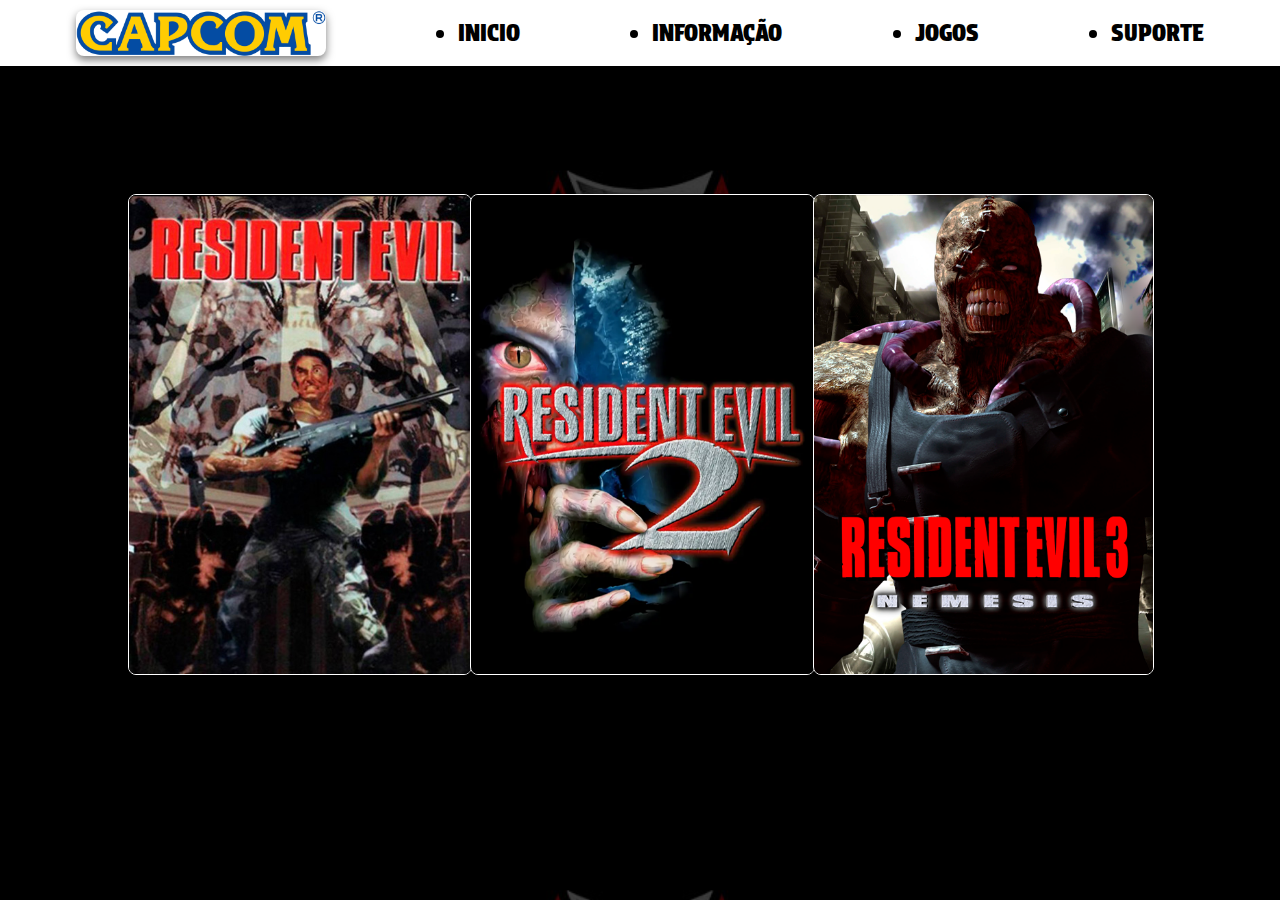
<file: index.html>
<!DOCTYPE html>
<html lang="pt-br">

<head>
    <meta charset="UTF-8">
    <meta name="viewport" content="width=device-width, initial-scale=1.0">
    <title>REVIL</title>
    <link rel="stylesheet" href="style.css">
</head>

<body>

    <header class="cabecalho">

        <nav>


            <ul class="ul_list">
                <img src="logo.png" class="img_ul">
                <li>inicio</li>
                <li>INFORMAÇÃO</li>
                <li>Jogos</li>
                <li>Suporte</li>

            </ul>

        </nav>
    </header>

    <section class="slides">

        <div>
             <a href="residentevil1.html" class="botão_imagem"> 
              
                <img src="assets/re1.jpg" class="imagem_foto"></a>
        </div>

        
        <div>
            <a href="residentevil2.html" class="botão_imagem"> 
           
               <img src="assets/re2.png" class="imagem_foto"></a>
       </div>

       
       <div>
        <a href="residentevil3.html" class="botão_imagem"> 
          
           <img src="assets/re3.png" class="imagem_foto"></a>
   </div>

        
         
 
    </section>



</body>





</html>
</file>
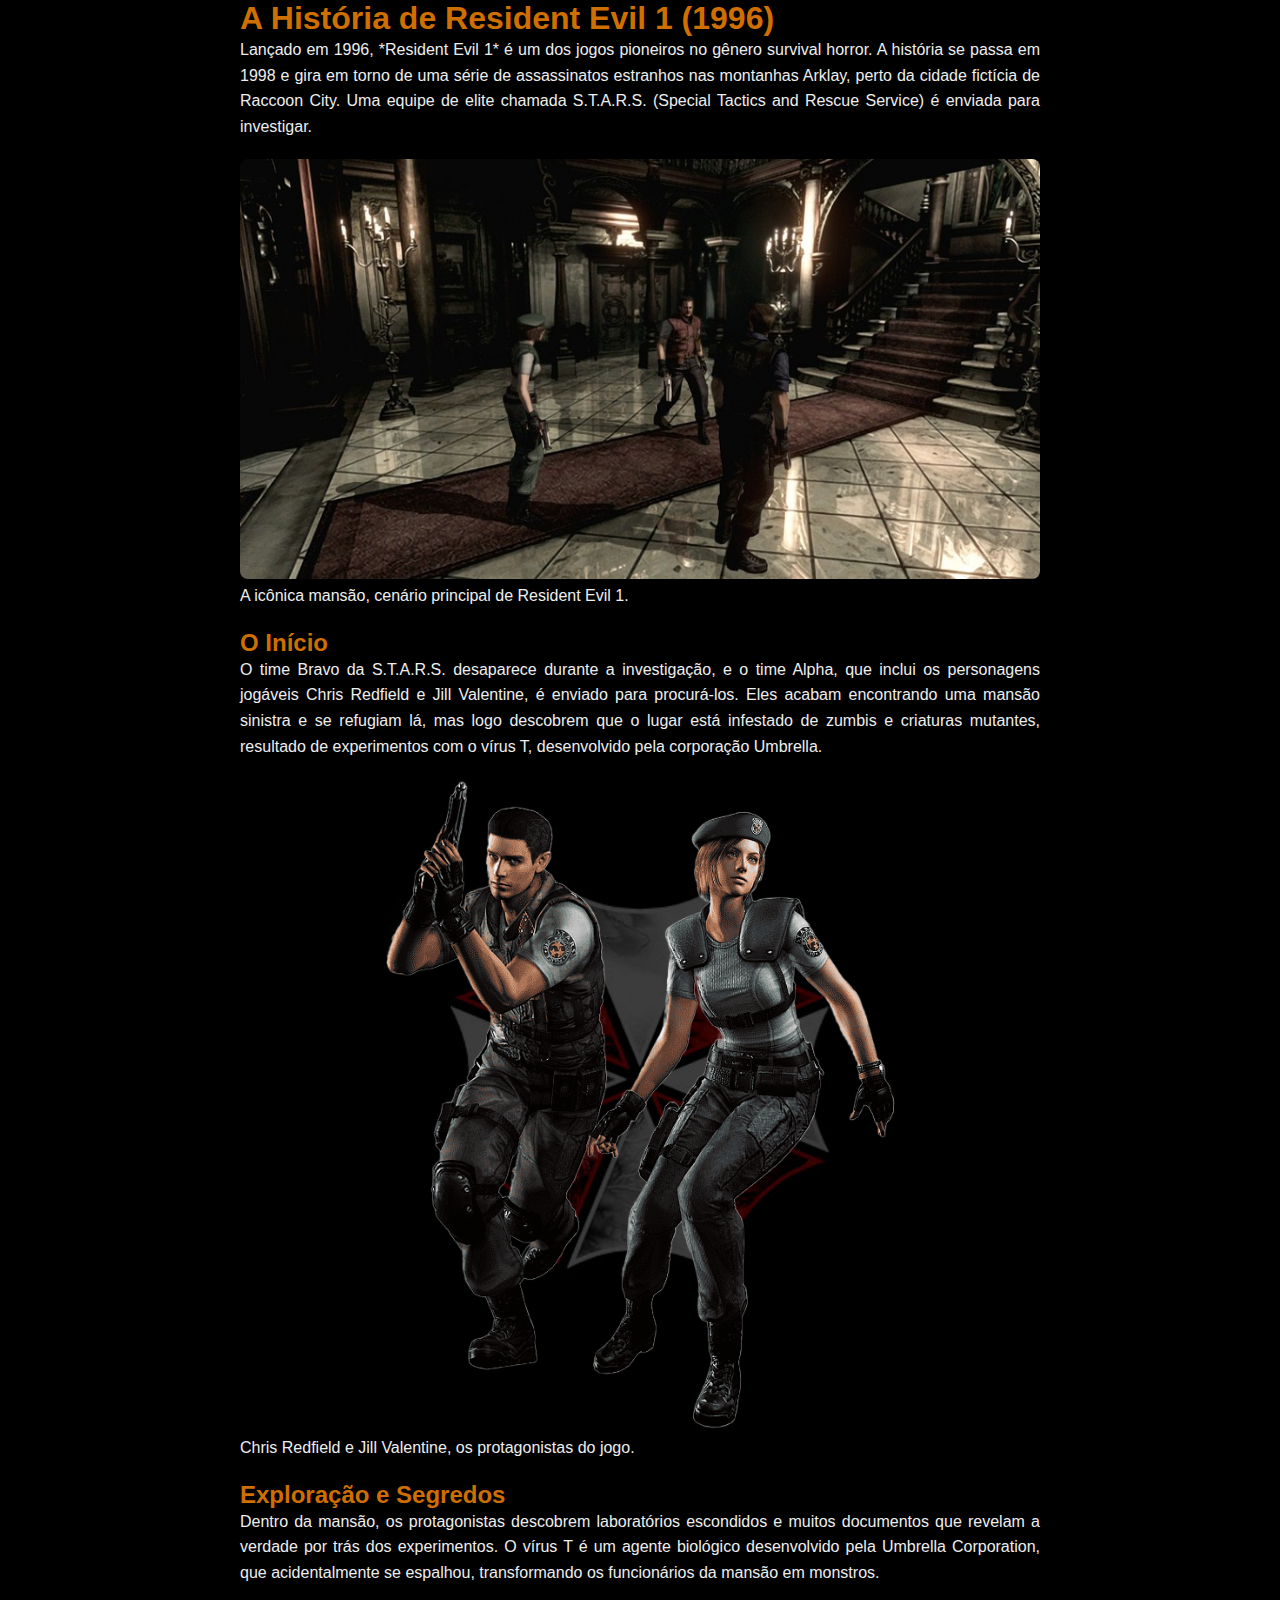
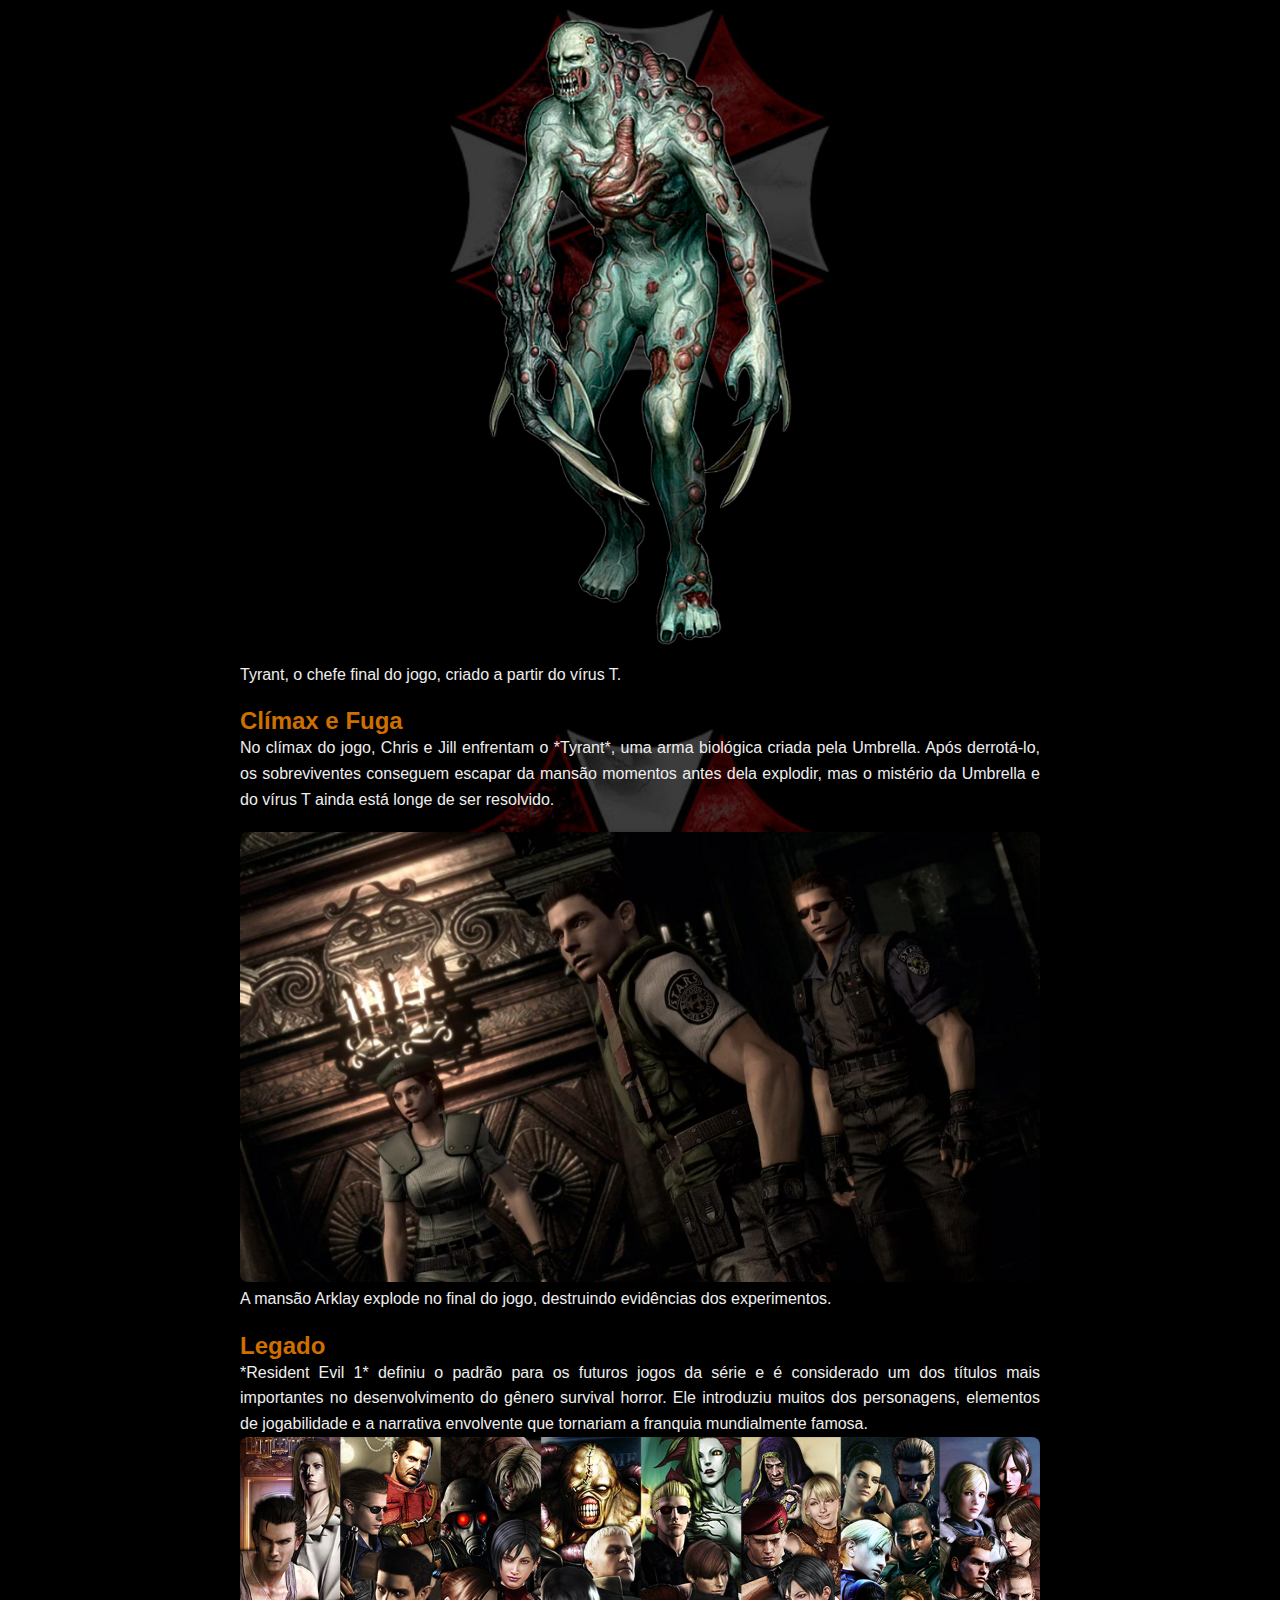
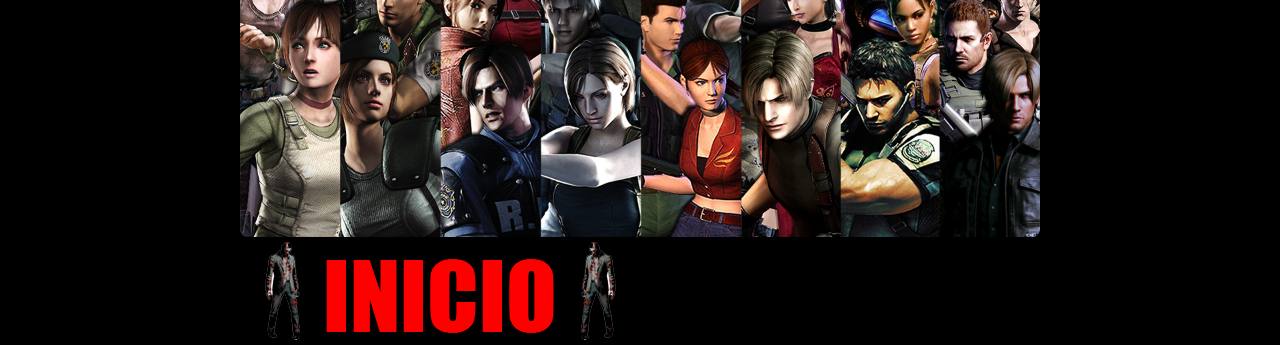
<file: residentevil1.html>
<!DOCTYPE html>
<html lang="pt-br">

<head>
    <meta charset="UTF-8">
    <meta name="viewport" content="width=device-width, initial-scale=1.0">
    <title>História de Resident Evil 1</title>
    <link rel="stylesheet" href="style.css">
    <style>

    </style>
</head>

<body>




    <div class="container">
        <h1>A História de Resident Evil 1 (1996)</h1>

        <p>
            Lançado em 1996, *Resident Evil 1* é um dos jogos pioneiros no gênero survival horror. A história se passa
            em 1998 e
            gira em torno de uma série de assassinatos estranhos nas montanhas Arklay, perto da cidade fictícia de
            Raccoon City.
            Uma equipe de elite chamada S.T.A.R.S. (Special Tactics and Rescue Service) é enviada para investigar.
        </p>

        <div class="image">
            <img src="re1/resident-evil-hd-remaster-.jpg" alt="Resident Evil 1 - Mansão">
            <p>A icônica mansão, cenário principal de Resident Evil 1.</p>
        </div>

        <h2>O Início</h2>
        <p>
            O time Bravo da S.T.A.R.S. desaparece durante a investigação, e o time Alpha, que inclui os personagens
            jogáveis Chris Redfield
            e Jill Valentine, é enviado para procurá-los. Eles acabam encontrando uma mansão sinistra e se refugiam lá,
            mas logo descobrem
            que o lugar está infestado de zumbis e criaturas mutantes, resultado de experimentos com o vírus T,
            desenvolvido pela corporação Umbrella.
        </p>

        <div class="image">
            <img src="re1/3.png" alt="Chris Redfield e Jill Valentine">
            <p>Chris Redfield e Jill Valentine, os protagonistas do jogo.</p>
        </div>

        <h2>Exploração e Segredos</h2>
        <p>
            Dentro da mansão, os protagonistas descobrem laboratórios escondidos e muitos documentos que revelam a
            verdade por trás dos experimentos.
            O vírus T é um agente biológico desenvolvido pela Umbrella Corporation, que acidentalmente se espalhou,
            transformando os funcionários da
            mansão em monstros.
        </p>

        <div class="image">
            <img src="re1/tyrant.png" alt="Monstro Tyrant">
            <p>Tyrant, o chefe final do jogo, criado a partir do vírus T.</p>
        </div>

        <h2>Clímax e Fuga</h2>
        <p>
            No clímax do jogo, Chris e Jill enfrentam o *Tyrant*, uma arma biológica criada pela Umbrella. Após
            derrotá-lo, os sobreviventes conseguem
            escapar da mansão momentos antes dela explodir, mas o mistério da Umbrella e do vírus T ainda está longe de
            ser resolvido.
        </p>

        <div class="image">
            <img src="re1/fuga.jpeg" alt="Mansão explodindo">
            <p>A mansão Arklay explode no final do jogo, destruindo evidências dos experimentos.</p>
        </div>

        <h2>Legado</h2>
        <p>
            *Resident Evil 1* definiu o padrão para os futuros jogos da série e é considerado um dos títulos mais
            importantes no desenvolvimento do
            gênero survival horror. Ele introduziu muitos dos personagens, elementos de jogabilidade e a narrativa
            envolvente que tornariam a franquia
            mundialmente famosa.
        </p>

        <img src="re1/walpaper.jpg" alt="Mansão explodindo">

  
        <a href="index.html">
            <img src="BACK.png" alt="" srcset="">

        </a>
    </div>

    

</body>

</html>
</file>
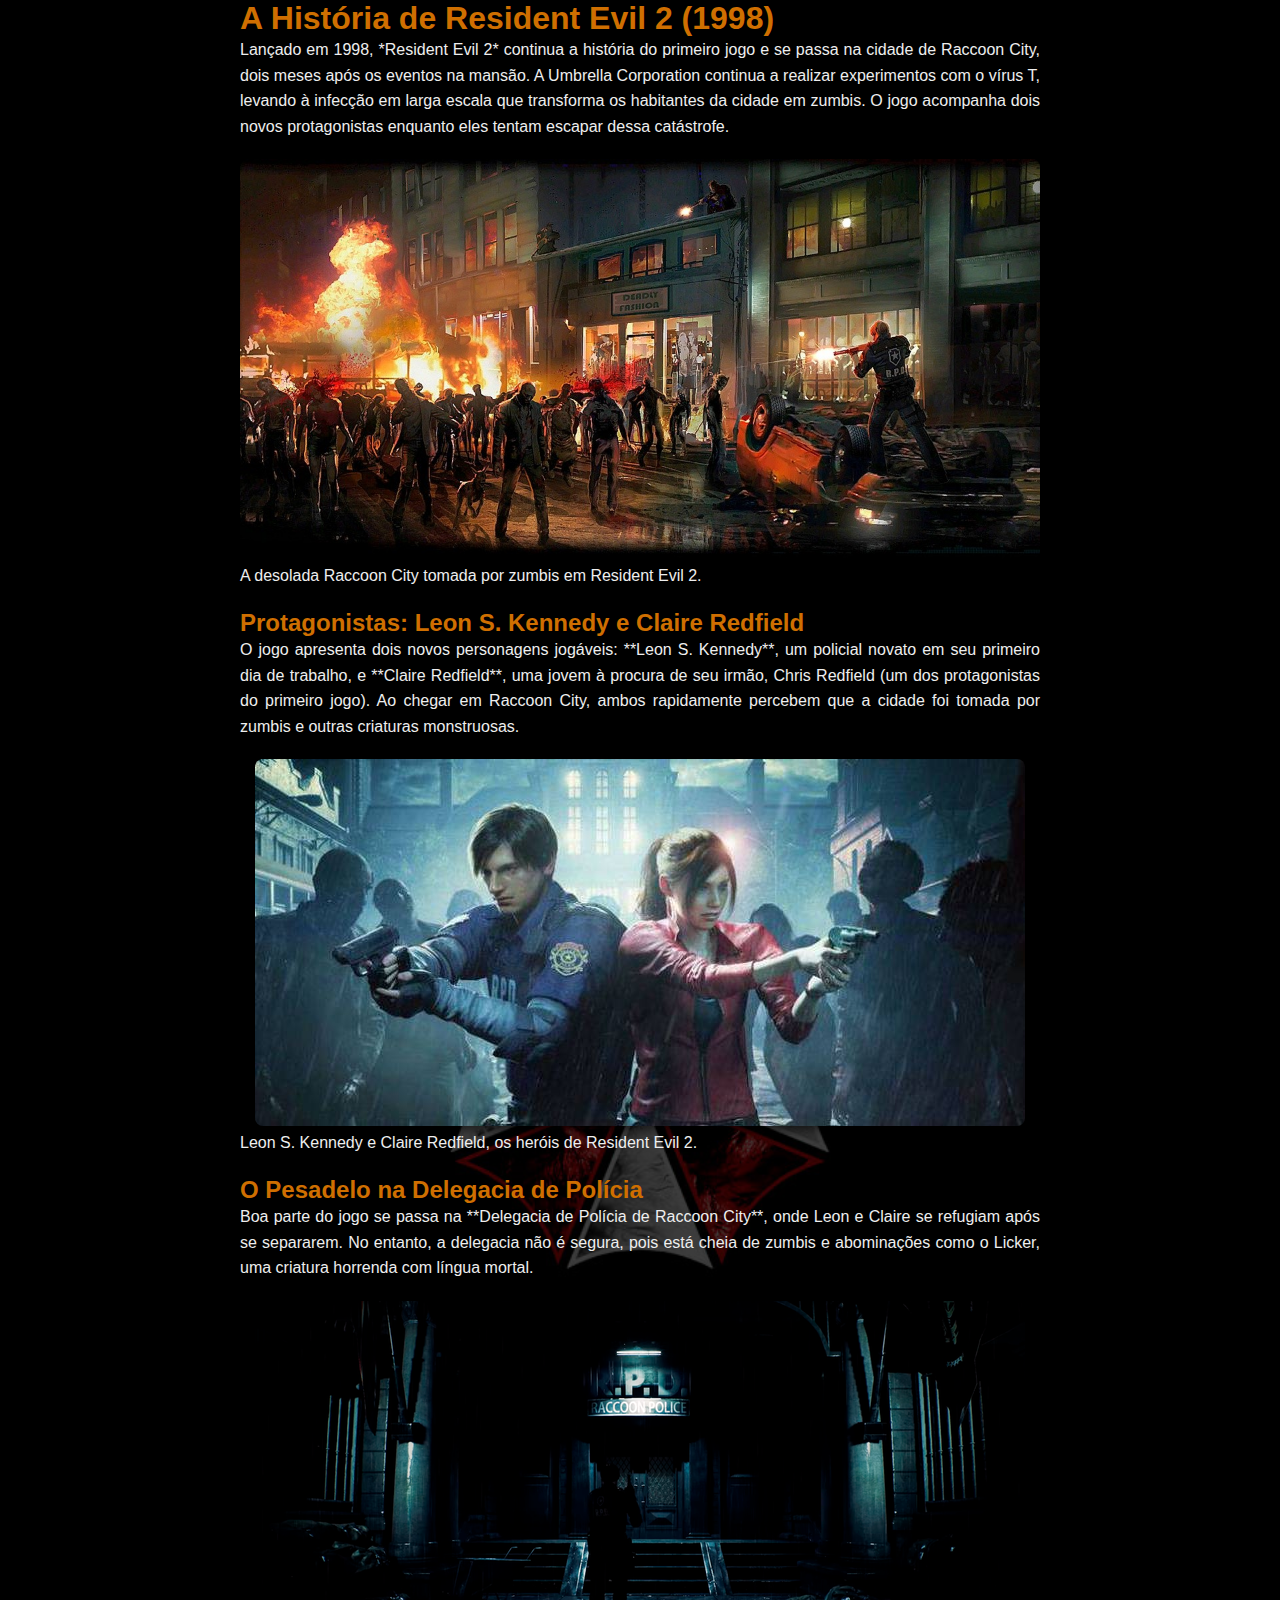
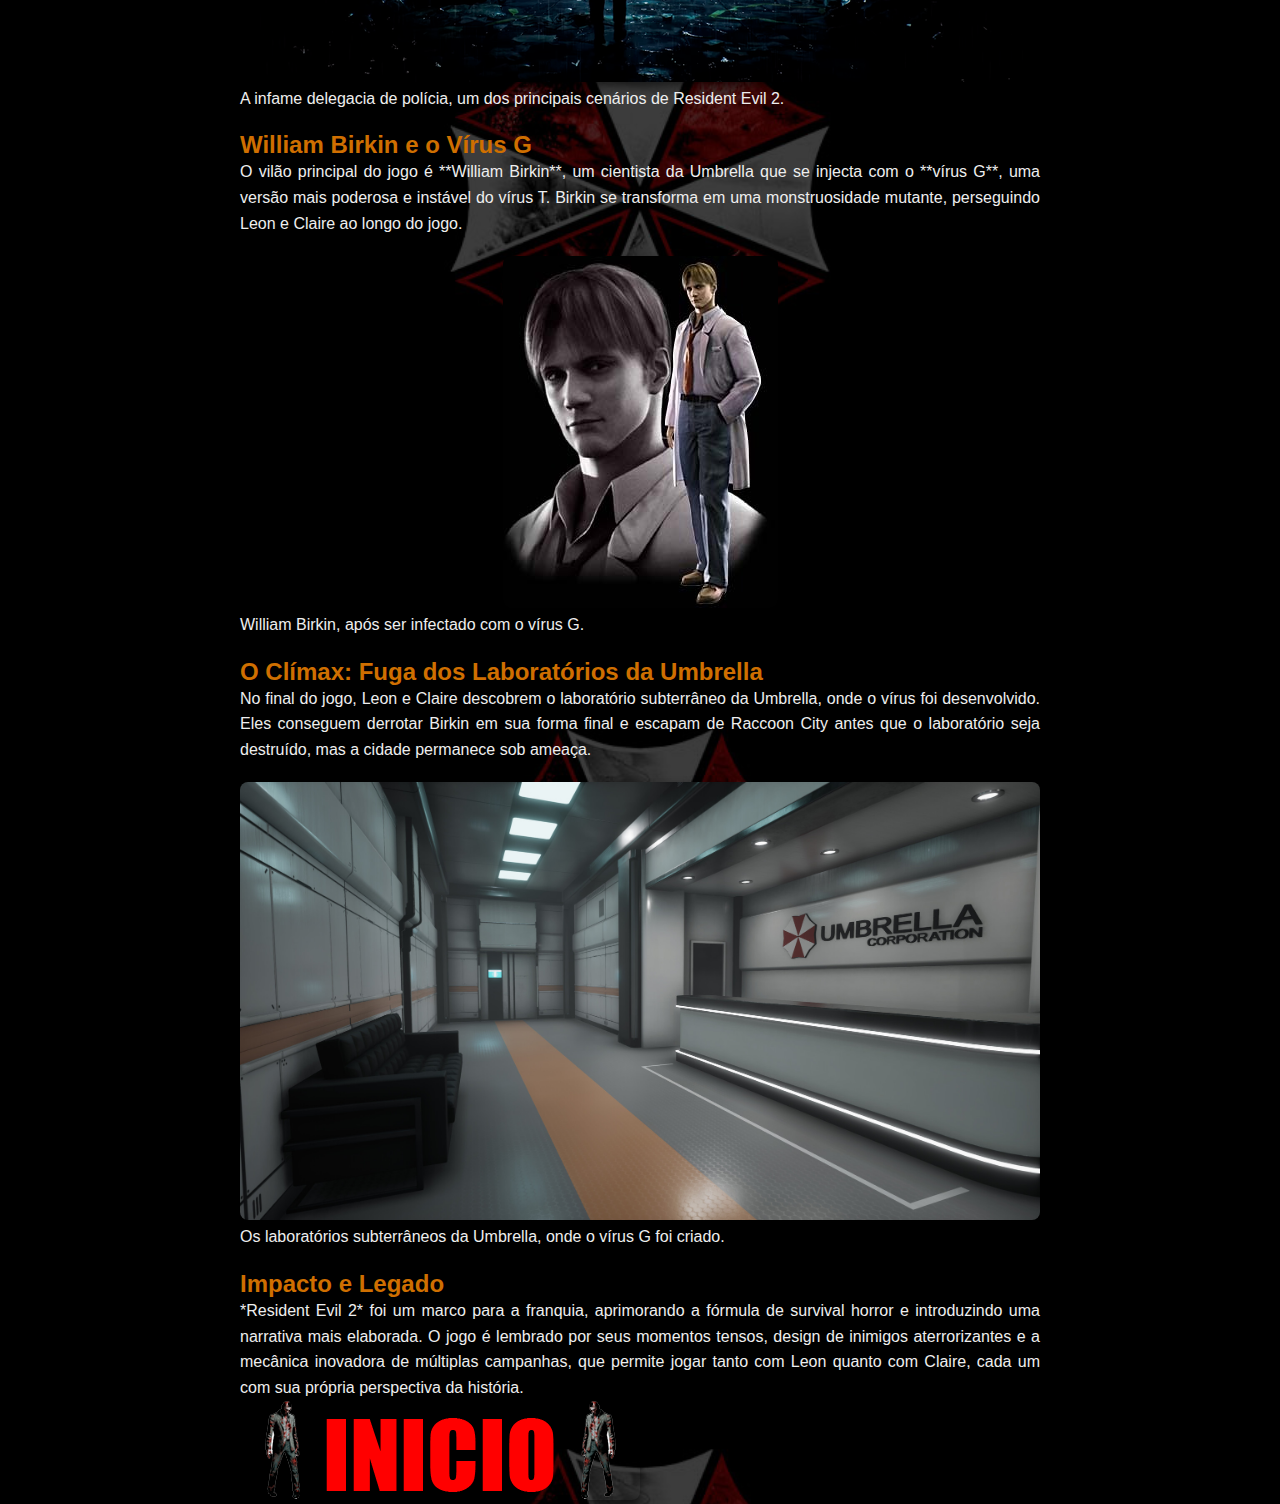
<file: residentevil2.html>
<!DOCTYPE html>
<html lang="pt-br">

<head>
    <meta charset="UTF-8">
    <meta name="viewport" content="width=device-width, initial-scale=1.0">
    <title>História de Resident Evil 2</title>
    <link rel="stylesheet" href="style.css">
</head>

<body>

    <div class="container">
        <h1>A História de Resident Evil 2 (1998)</h1>

        <p>
            Lançado em 1998, *Resident Evil 2* continua a história do primeiro jogo e se passa na cidade de Raccoon
            City, dois meses após os eventos na mansão. A Umbrella Corporation continua a realizar experimentos com o
            vírus T, levando à infecção em larga escala que transforma os habitantes da cidade em zumbis. O jogo
            acompanha dois novos protagonistas enquanto eles tentam escapar dessa catástrofe.
        </p>

        <div class="image">
            <img src="re2/raccon.jpg" alt="Resident Evil 2 - Raccoon City">
            <p>A desolada Raccoon City tomada por zumbis em Resident Evil 2.</p>
        </div>

        <h2>Protagonistas: Leon S. Kennedy e Claire Redfield</h2>
        <p>
            O jogo apresenta dois novos personagens jogáveis: **Leon S. Kennedy**, um policial novato em seu primeiro
            dia de trabalho, e **Claire Redfield**, uma jovem à procura de seu irmão, Chris Redfield (um dos
            protagonistas do primeiro jogo). Ao chegar em Raccoon City, ambos rapidamente percebem que a cidade foi
            tomada por zumbis e outras criaturas monstruosas.
        </p>

        <div class="image">
            <img src="re2/LC.jpg" alt="Leon S. Kennedy e Claire Redfield">
            <p>Leon S. Kennedy e Claire Redfield, os heróis de Resident Evil 2.</p>
        </div>

        <h2>O Pesadelo na Delegacia de Polícia</h2>
        <p>
            Boa parte do jogo se passa na **Delegacia de Polícia de Raccoon City**, onde Leon e Claire se refugiam após
            se separarem. No entanto, a delegacia não é segura, pois está cheia de zumbis e abominações como o Licker,
            uma criatura horrenda com língua mortal.
        </p>

        <div class="image">
            <img src="re2/rpd.png" alt="Delegacia de Polícia de Raccoon City">
            <p>A infame delegacia de polícia, um dos principais cenários de Resident Evil 2.</p>
        </div>

        <h2>William Birkin e o Vírus G</h2>
        <p>
            O vilão principal do jogo é **William Birkin**, um cientista da Umbrella que se injecta com o **vírus G**,
            uma versão mais poderosa e instável do vírus T. Birkin se transforma em uma monstruosidade mutante,
            perseguindo Leon e Claire ao longo do jogo.
        </p>

        <div class="image">
            <img src="re2/drbirlk.jpeg" alt="William Birkin">
            <p>William Birkin, após ser infectado com o vírus G.</p>
        </div>

        <h2>O Clímax: Fuga dos Laboratórios da Umbrella</h2>
        <p>
            No final do jogo, Leon e Claire descobrem o laboratório subterrâneo da Umbrella, onde o vírus foi
            desenvolvido. Eles conseguem derrotar Birkin em sua forma final e escapam de Raccoon City antes que o
            laboratório seja destruído, mas a cidade permanece sob ameaça.
        </p>

        <div class="image">
            <img src="re2/umbrella.jpg" alt="Laboratório da Umbrella">
            <p>Os laboratórios subterrâneos da Umbrella, onde o vírus G foi criado.</p>
        </div>

        <h2>Impacto e Legado</h2>
        <p>
            *Resident Evil 2* foi um marco para a franquia, aprimorando a fórmula de survival horror e introduzindo uma
            narrativa mais elaborada. O jogo é lembrado por seus momentos tensos, design de inimigos aterrorizantes e a
            mecânica inovadora de múltiplas campanhas, que permite jogar tanto com Leon quanto com Claire, cada um com
            sua própria perspectiva da história.
        </p>

        <a href="index.html">
            <img src="BACK.png" alt="" srcset="">

        </a>
    </div>



</body>

</html>
</file>
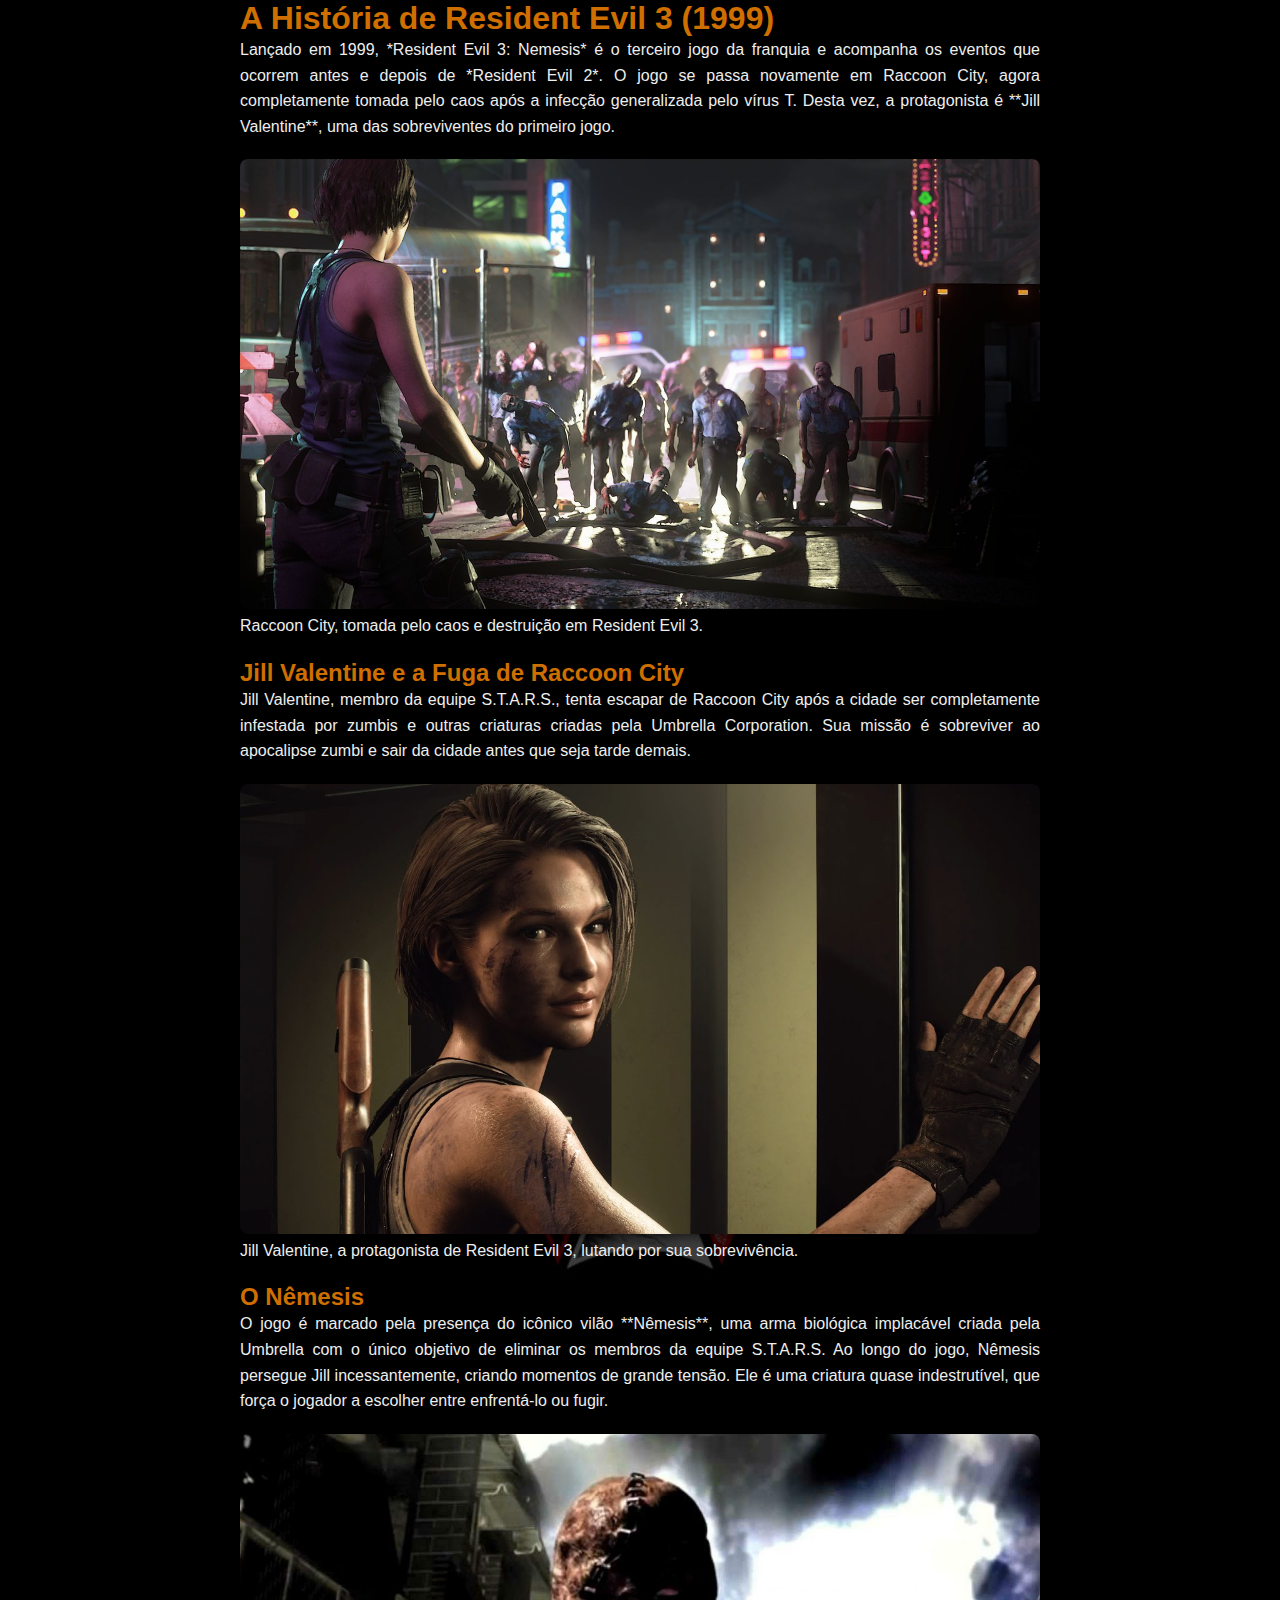
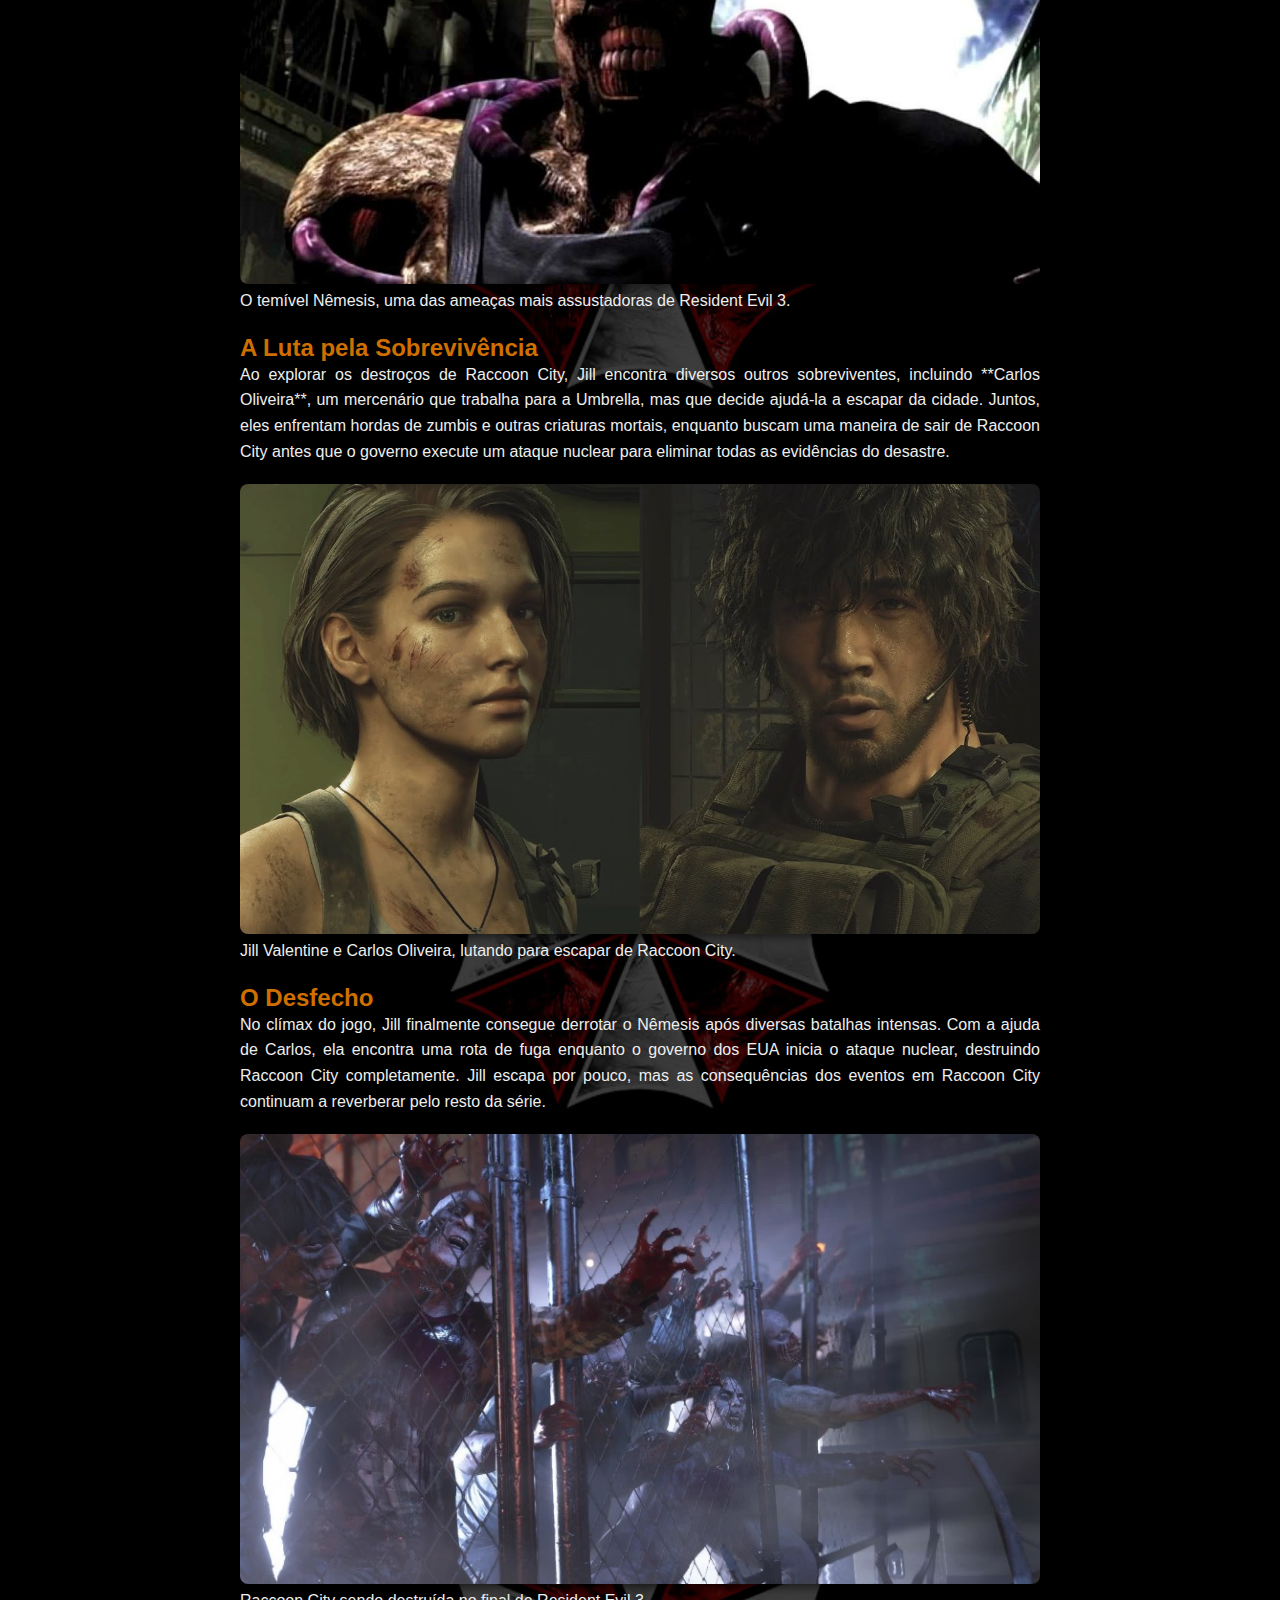
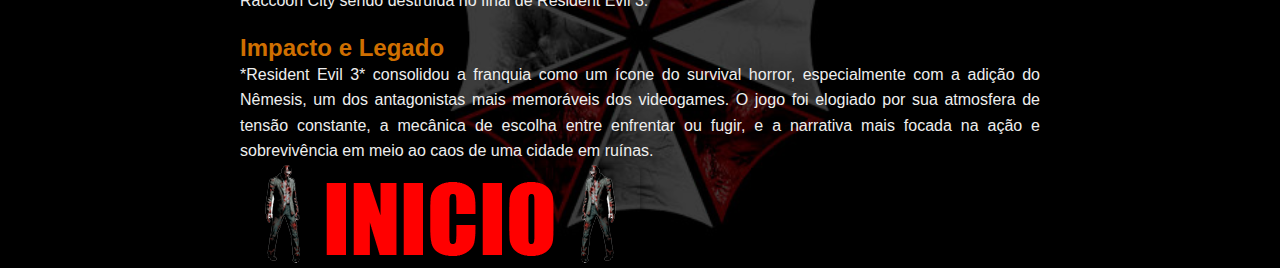
<file: residentevil3.html>
<!DOCTYPE html>
<html lang="pt-br">
<head>
    <meta charset="UTF-8">
    <meta name="viewport" content="width=device-width, initial-scale=1.0">
    <title>História de Resident Evil 3</title>
    <link rel="stylesheet" href="style.css">
</head>
<body>

    <div class="container">
        <h1>A História de Resident Evil 3 (1999)</h1>

        <p>
            Lançado em 1999, *Resident Evil 3: Nemesis* é o terceiro jogo da franquia e acompanha os eventos que ocorrem antes e depois de *Resident Evil 2*. O jogo se passa novamente em Raccoon City, agora completamente tomada pelo caos após a infecção generalizada pelo vírus T. Desta vez, a protagonista é **Jill Valentine**, uma das sobreviventes do primeiro jogo.
        </p>

        <div class="image">
            <img src="re3/RC.jpg" alt="Resident Evil 3 - Raccoon City">
            <p>Raccoon City, tomada pelo caos e destruição em Resident Evil 3.</p>
        </div>

        <h2>Jill Valentine e a Fuga de Raccoon City</h2>
        <p>
            Jill Valentine, membro da equipe S.T.A.R.S., tenta escapar de Raccoon City após a cidade ser completamente infestada por zumbis e outras criaturas criadas pela Umbrella Corporation. Sua missão é sobreviver ao apocalipse zumbi e sair da cidade antes que seja tarde demais.
        </p>

        <div class="image">
            <img src="re3/jill.jpg" alt="Jill Valentine">
            <p>Jill Valentine, a protagonista de Resident Evil 3, lutando por sua sobrevivência.</p>
        </div>

        <h2>O Nêmesis</h2>
        <p>
            O jogo é marcado pela presença do icônico vilão **Nêmesis**, uma arma biológica implacável criada pela Umbrella com o único objetivo de eliminar os membros da equipe S.T.A.R.S. Ao longo do jogo, Nêmesis persegue Jill incessantemente, criando momentos de grande tensão. Ele é uma criatura quase indestrutível, que força o jogador a escolher entre enfrentá-lo ou fugir.
        </p>

        <div class="image">
            <img src="re3/nemesis.jpg" alt="Nêmesis">
            <p>O temível Nêmesis, uma das ameaças mais assustadoras de Resident Evil 3.</p>
        </div>

        <h2>A Luta pela Sobrevivência</h2>
        <p>
            Ao explorar os destroços de Raccoon City, Jill encontra diversos outros sobreviventes, incluindo **Carlos Oliveira**, um mercenário que trabalha para a Umbrella, mas que decide ajudá-la a escapar da cidade. Juntos, eles enfrentam hordas de zumbis e outras criaturas mortais, enquanto buscam uma maneira de sair de Raccoon City antes que o governo execute um ataque nuclear para eliminar todas as evidências do desastre.
        </p>

        <div class="image">
            <img src="re3/carlos.jpg" alt="Jill e Carlos Oliveira">
            <p>Jill Valentine e Carlos Oliveira, lutando para escapar de Raccoon City.</p>
        </div>

        <h2>O Desfecho</h2>
        <p>
            No clímax do jogo, Jill finalmente consegue derrotar o Nêmesis após diversas batalhas intensas. Com a ajuda de Carlos, ela encontra uma rota de fuga enquanto o governo dos EUA inicia o ataque nuclear, destruindo Raccoon City completamente. Jill escapa por pouco, mas as consequências dos eventos em Raccoon City continuam a reverberar pelo resto da série.
        </p>

        <div class="image">
            <img src="re3/zumbi.jpg" alt="Explosão de Raccoon City">
            <p>Raccoon City sendo destruída no final de Resident Evil 3.</p>
        </div>

        <h2>Impacto e Legado</h2>
        <p>
            *Resident Evil 3* consolidou a franquia como um ícone do survival horror, especialmente com a adição do Nêmesis, um dos antagonistas mais memoráveis dos videogames. O jogo foi elogiado por sua atmosfera de tensão constante, a mecânica de escolha entre enfrentar ou fugir, e a narrativa mais focada na ação e sobrevivência em meio ao caos de uma cidade em ruínas.
        </p>

        <a href="index.html">
            <img src="BACK.png" alt="" srcset="">

        </a>
    </div>

</body>
</html>
</file>
<file: style.css>
@import url('https://fonts.googleapis.com/css2?family=Protest+Strike&display=swap');

body,
html {

    background-image: url(assets/background.jpg);
    background-size: 100%;
    --font-principal: "Protest Strike",
        sans-serif;



}

* {
    margin: 0;
    padding: 0;
}


.cabecalho {
    padding: 10px;

    background-color: white;

}

.img_ul {

    width: 250px;
}

.ul_list {
    margin: 0;
    display: flex;
    justify-content: space-around;
    color: rgb(0, 0, 0);
    font-size: 24px;
    align-items: center;
    font-family: var(--font-principal);
    text-transform: uppercase;
}

.slides {


    padding: 10%;
    display: flex;
    justify-content: center;
}


.botão_imagem {
    text-align: center;
    text-decoration: none;
    font-size: 40px;
    font-family: Impact, Haettenschweiler, 'Arial Narrow Bold', sans-serif;
    color: white;

}

.imagem_foto {
    border: 1px solid white;
}

.texto_jogo {
    display: flex;
    justify-content: space-between;
    color: white;
    font-size: 24px;
}

.div_re1 {
    padding: 30px;
    display: flex;

}

.imagem_menu {
    width: 25%;
}

body {
    font-family: Arial, sans-serif;
    color: #eee;
    margin: 0;
     
}

h1,
h2 {
    color: #cf6f00;
}

.container {
    max-width: 800px;
    margin: 0 auto;
}

.image {
    text-align: center;
    margin: 20px 0;
}

img {
    max-width: 100%;
    height: auto;
    border-radius: 8px;
    box-shadow: 0 4px 8px rgba(0, 0, 0, 0.5);
}

p {
    text-align: justify;
    line-height: 1.6;
}

.back_button {
    font-size: 24px;
}
</file>
